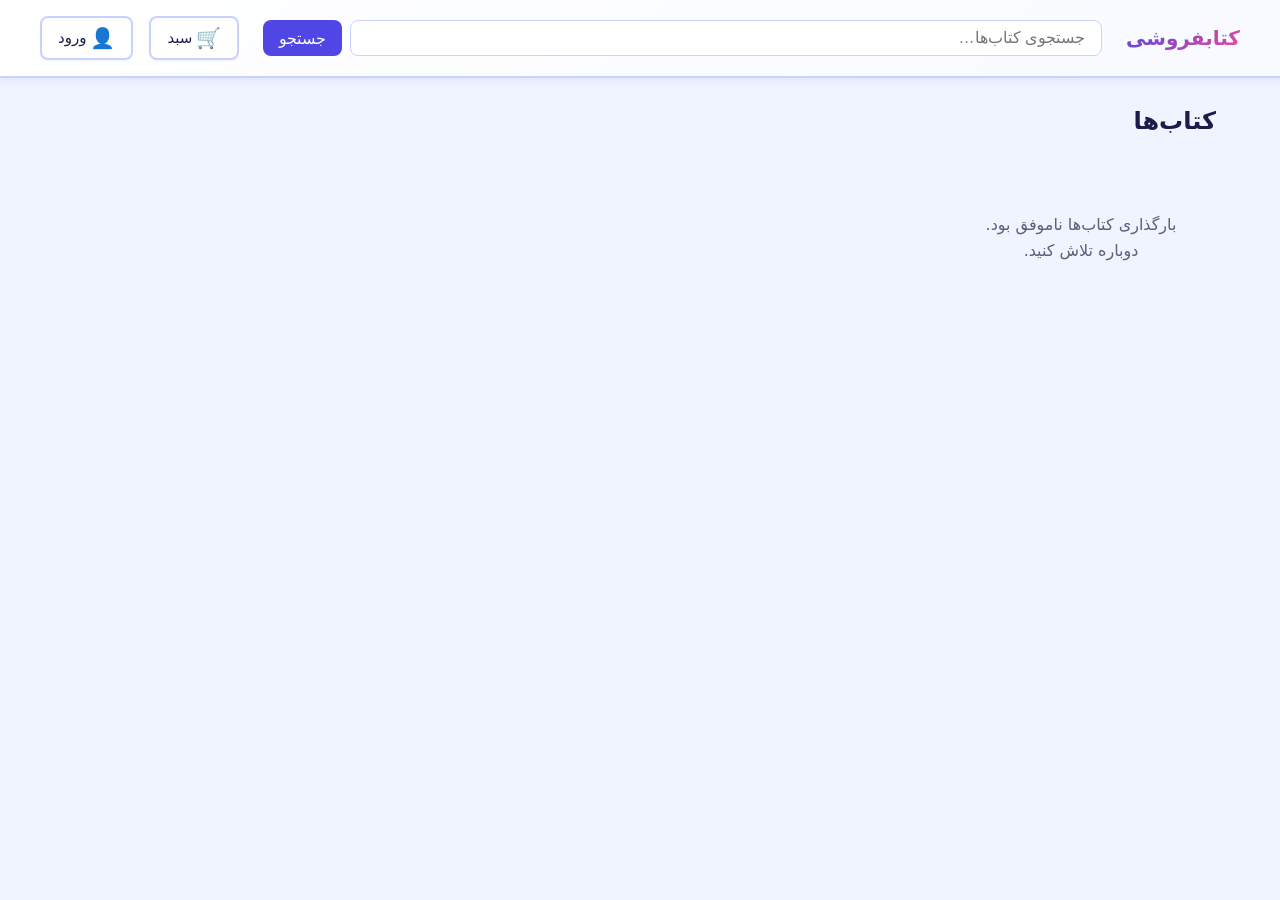
<file: index.html>
<!doctype html>
<html lang="fa" dir="rtl">
  <head>
    <meta charset="UTF-8" />
    <meta name="viewport" content="width=device-width, initial-scale=1.0" />
    <title>کتابفروشی — صفحهٔ اصلی</title>
    <link rel="stylesheet" href="css/variables.css" />
    <link rel="stylesheet" href="css/layout.css" />
    <link rel="stylesheet" href="css/components.css" />
  </head>
  <body>
    <div id="header-container"></div>
    <main class="main">
      <h1 id="page-title" class="page-title">کتاب‌ها</h1>
      <div
        id="product-grid"
        class="product-grid"
        aria-label="لیست کتاب‌ها"
      ></div>
    </main>
    <!-- Script order: config → state (cart/orders) → utils → api → components → page -->
    <script src="js/config.js"></script>
    <script src="js/api/bookStoreApi.js"></script>
    <script src="js/state/user.js"></script>
    <script src="js/state/cart.js"></script>
    <script src="js/state/orders.js"></script>
    <script src="js/utils.js"></script>
    <script src="js/api/mockApi.js"></script>
    <script src="js/components/header.js"></script>
    <script src="js/pages/home.js"></script>
  </body>
</html>
</file>
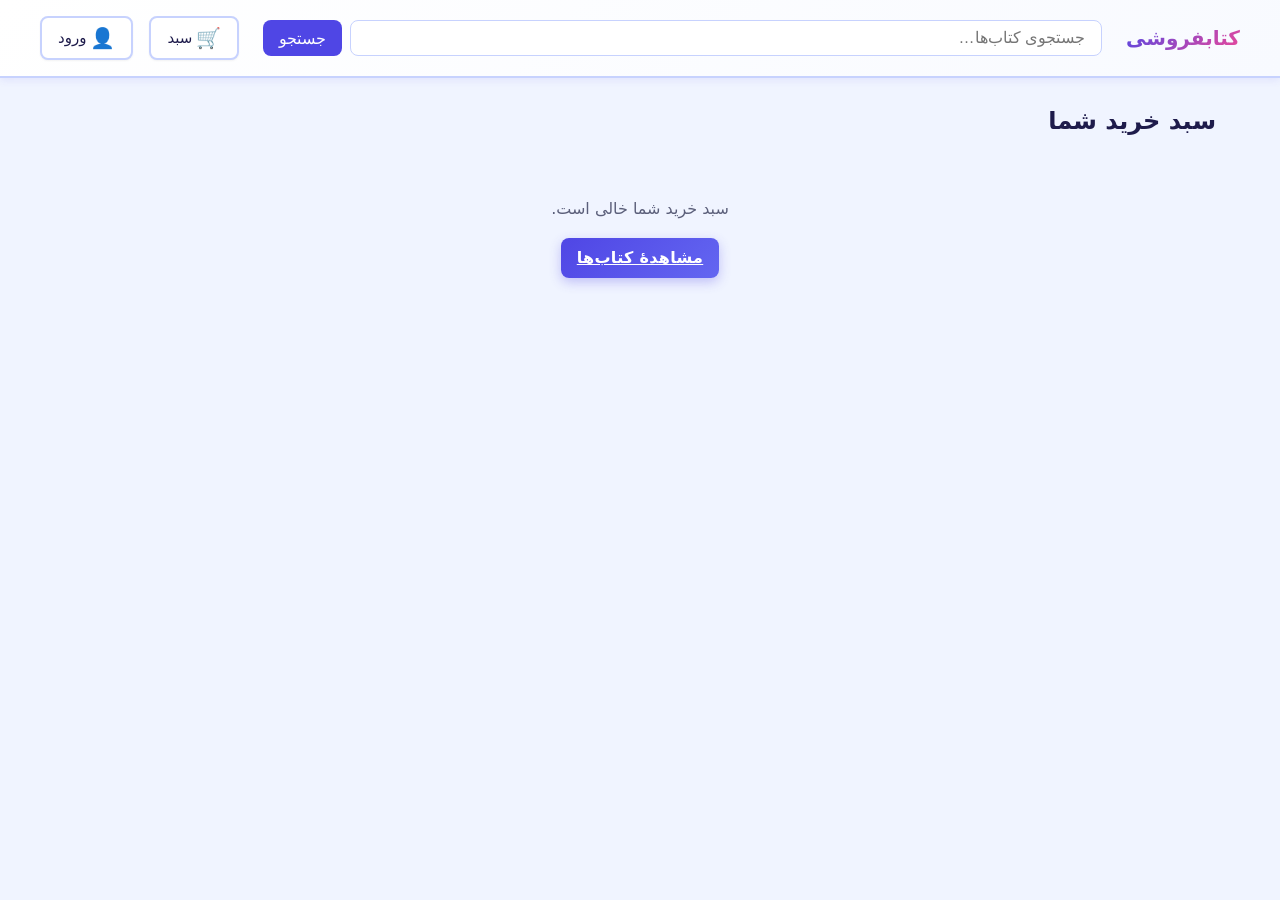
<file: cart.html>
<!DOCTYPE html>
<html lang="fa" dir="rtl">
<head>
  <meta charset="UTF-8" />
  <meta name="viewport" content="width=device-width, initial-scale=1.0" />
  <title>کتابفروشی — سبد خرید</title>
  <link rel="stylesheet" href="css/variables.css" />
  <link rel="stylesheet" href="css/layout.css" />
  <link rel="stylesheet" href="css/components.css" />
</head>
<body>
  <div id="header-container"></div>
  <main class="main">
    <h1 class="page-title">سبد خرید شما</h1>
    <div id="cart-root"></div>
  </main>
  <script src="js/config.js"></script>
  <script src="js/api/bookStoreApi.js"></script>
  <script src="js/state/user.js"></script>
  <script src="js/state/cart.js"></script>
  <script src="js/state/orders.js"></script>
  <script src="js/utils.js"></script>
  <script src="js/api/mockApi.js"></script>
  <script src="js/components/header.js"></script>
  <script src="js/pages/cart.js"></script>
</body>
</html>
</file>
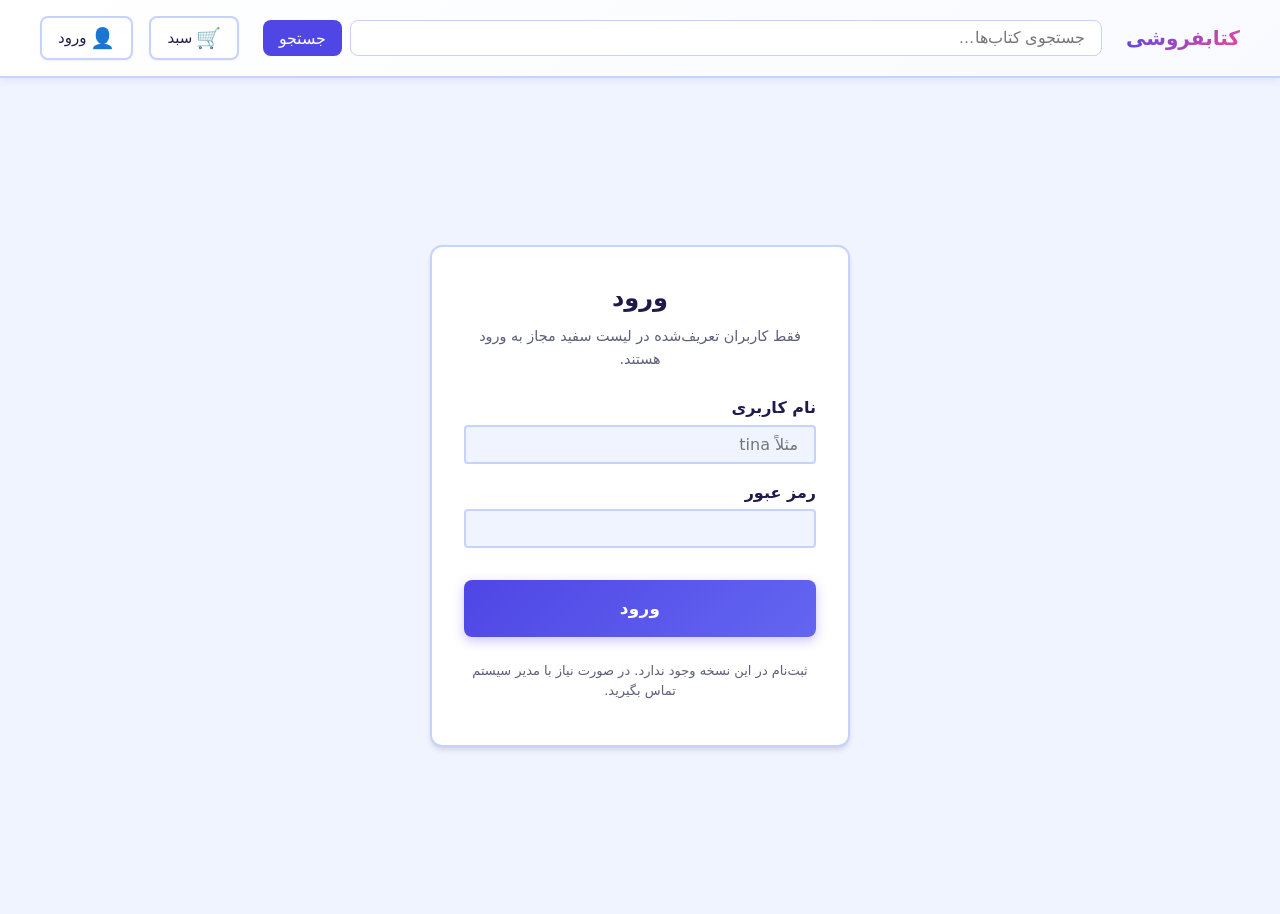
<file: login.html>
<!doctype html>
<html lang="fa" dir="rtl">
  <head>
    <meta charset="UTF-8" />
    <meta name="viewport" content="width=device-width, initial-scale=1.0" />
    <title>کتابفروشی — ورود</title>
    <link rel="stylesheet" href="css/variables.css" />
    <link rel="stylesheet" href="css/layout.css" />
    <link rel="stylesheet" href="css/components.css" />
    <link rel="stylesheet" href="css/login.css" />
  </head>
  <body>
    <div id="header-container"></div>
    <main class="main login-page">
      <div class="login-container">
        <h1 class="page-title">ورود</h1>
        <p class="login-lead">فقط کاربران تعریف‌شده در لیست سفید مجاز به ورود هستند.</p>
        <div id="login-error" class="login-error" role="alert" aria-live="polite"></div>
        <form id="login-form" class="login-form" novalidate>
          <div class="form-group">
            <label for="username">نام کاربری</label>
            <input
              type="text"
              id="username"
              name="username"
              required
              autocomplete="username"
              placeholder="مثلاً tina"
            />
          </div>
          <div class="form-group">
            <label for="password">رمز عبور</label>
            <input
              type="password"
              id="password"
              name="password"
              required
              autocomplete="current-password"
            />
          </div>
          <button type="submit" class="btn btn--primary btn-login">ورود</button>
          <p class="login-note">ثبت‌نام در این نسخه وجود ندارد. در صورت نیاز با مدیر سیستم تماس بگیرید.</p>
        </form>
      </div>
    </main>
    <script src="js/config.js"></script>
    <script src="src/data/users.data.js"></script>
    <script src="js/api/bookStoreApi.js"></script>
    <script src="js/state/user.js"></script>
    <script src="js/state/cart.js"></script>
    <script src="js/utils.js"></script>
    <script src="js/components/header.js"></script>
    <script src="js/pages/login.js"></script>
  </body>
</html>
</file>
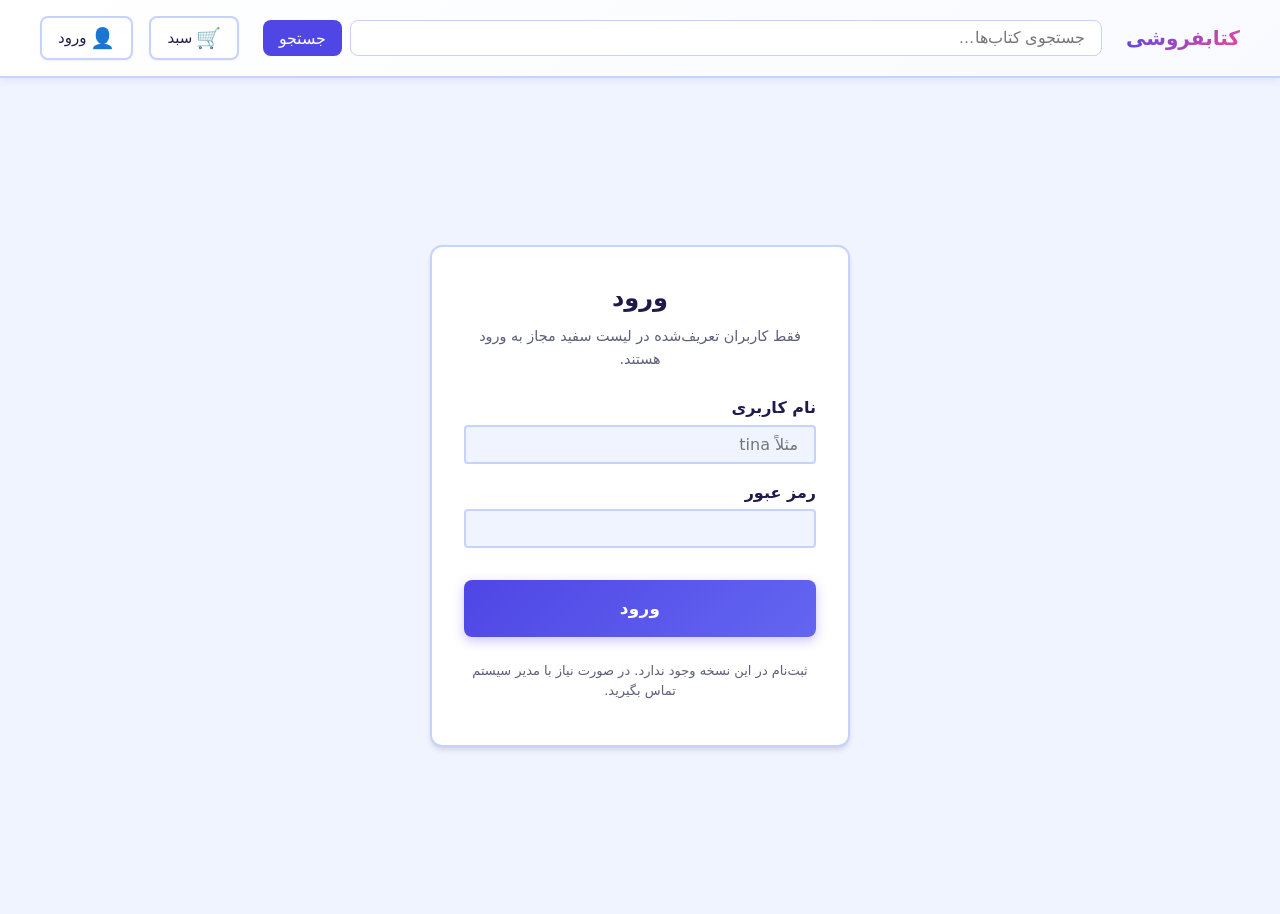
<file: orders.html>
<!DOCTYPE html>
<html lang="fa" dir="rtl">
  <head>
    <meta charset="UTF-8" />
    <meta name="viewport" content="width=device-width, initial-scale=1.0" />
    <title>کتابفروشی — انتقال…</title>
    <script>
      location.replace('profile.html#order-history');
    </script>
  </head>
  <body>
    <p>در حال انتقال به تاریخچهٔ سفارشات… اگر متوقف شد، <a href="profile.html#order-history">اینجا</a> را بزنید.</p>
  </body>
</html>
</file>
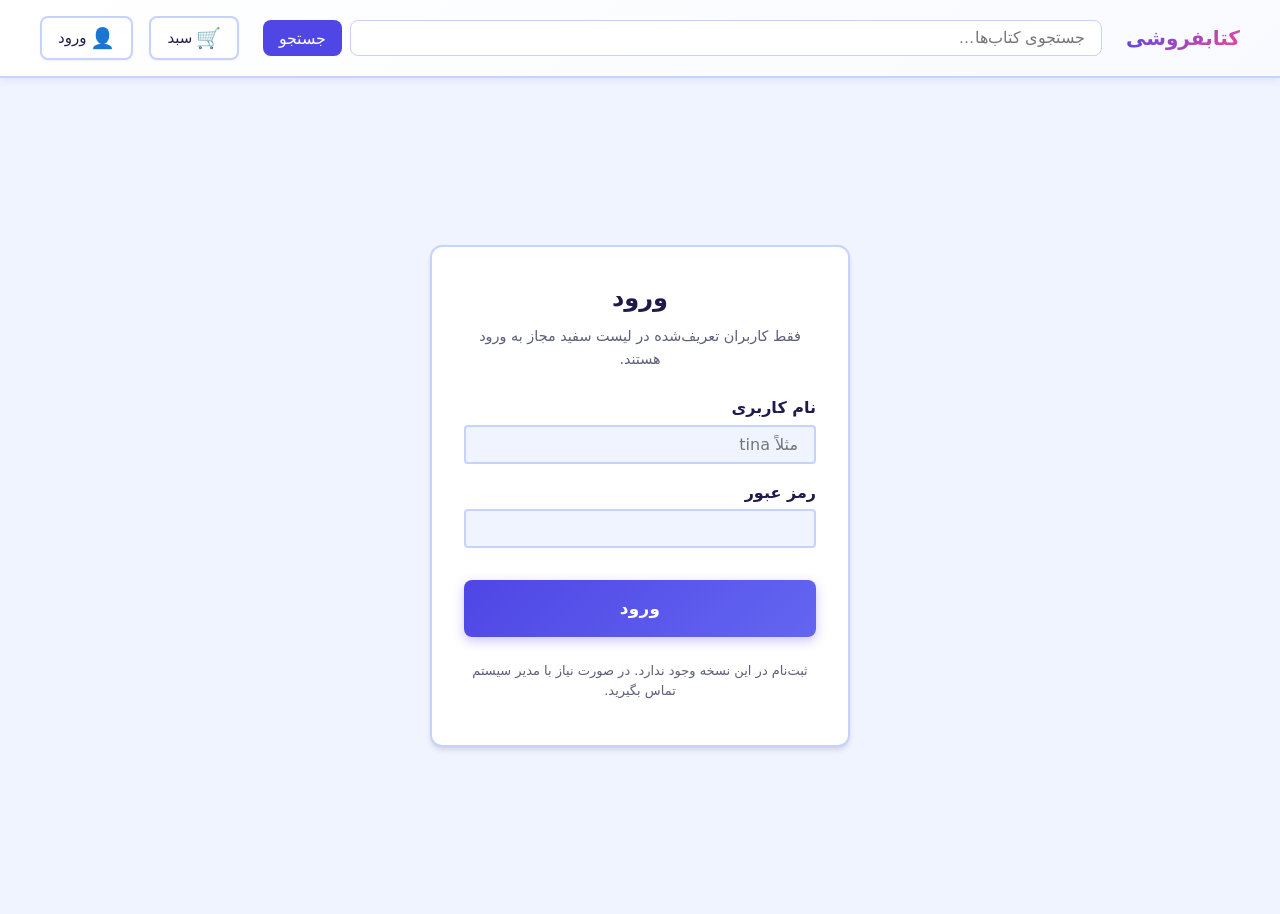
<file: payment.html>
<!DOCTYPE html>
<html lang="fa" dir="rtl">
<head>
  <meta charset="UTF-8" />
  <meta name="viewport" content="width=device-width, initial-scale=1.0" />
  <title>کتابفروشی — پرداخت</title>
  <link rel="stylesheet" href="css/variables.css" />
  <link rel="stylesheet" href="css/layout.css" />
  <link rel="stylesheet" href="css/components.css" />
</head>
<body>
  <div id="header-container"></div>
  <main class="main">
    <h1 class="page-title">پرداخت</h1>
    <div id="payment-root"></div>
  </main>
  <script src="js/config.js"></script>
  <script src="js/api/bookStoreApi.js"></script>
  <script src="js/state/user.js"></script>
  <script src="js/state/cart.js"></script>
  <script src="js/state/orders.js"></script>
  <script src="js/utils.js"></script>
  <script src="js/components/header.js"></script>
  <script src="js/pages/payment.js"></script>
</body>
</html>
</file>
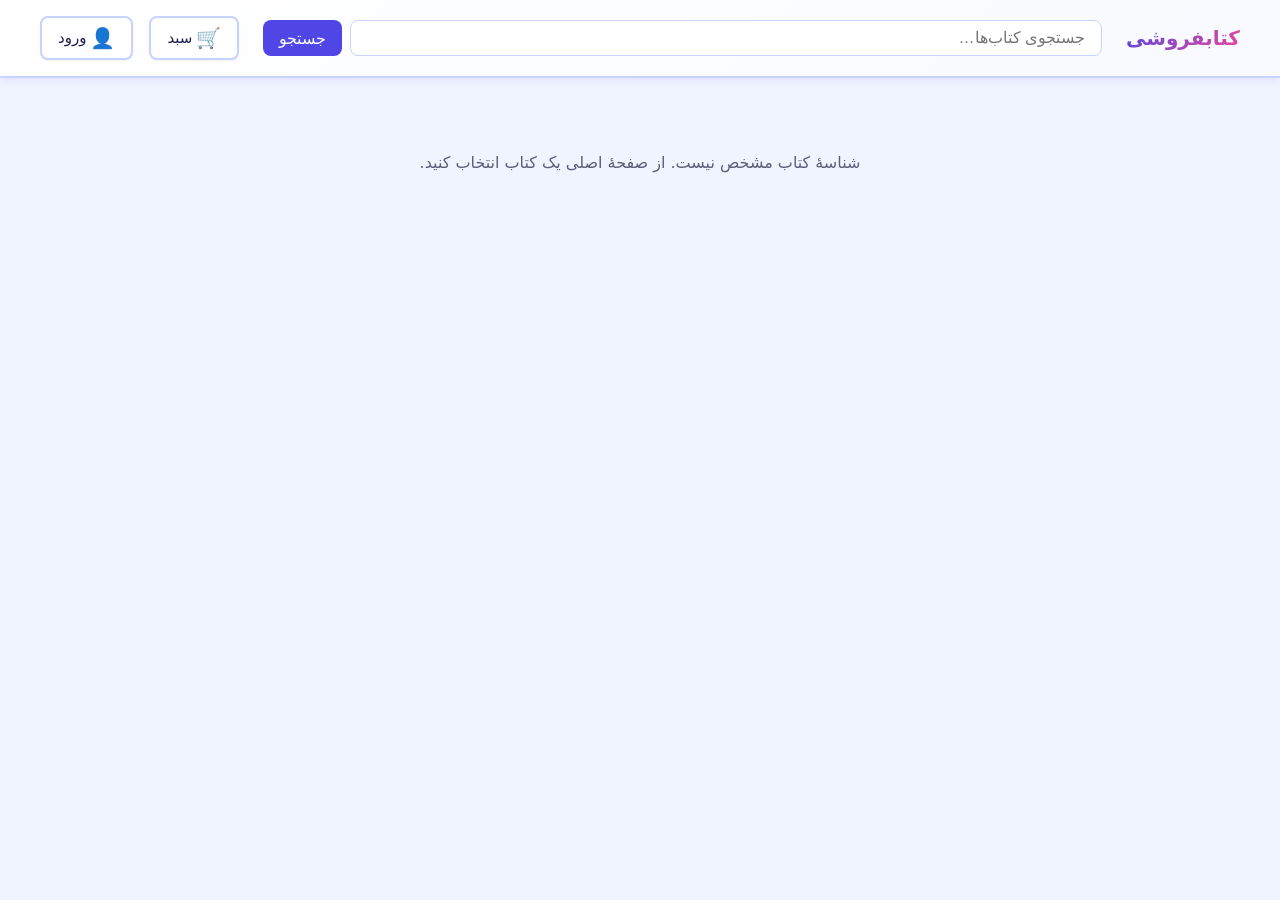
<file: pdp.html>
<!DOCTYPE html>
<html lang="fa" dir="rtl">
<head>
  <meta charset="UTF-8" />
  <meta name="viewport" content="width=device-width, initial-scale=1.0" />
  <title>کتابفروشی — کتاب</title>
  <link rel="stylesheet" href="css/variables.css" />
  <link rel="stylesheet" href="css/layout.css" />
  <link rel="stylesheet" href="css/components.css" />
</head>
<body>
  <div id="header-container"></div>
  <main class="main">
    <div id="pdp-root"></div>
  </main>
  <script src="js/config.js"></script>
  <script src="js/api/bookStoreApi.js"></script>
  <script src="js/state/user.js"></script>
  <script src="js/state/cart.js"></script>
  <script src="js/state/orders.js"></script>
  <script src="js/utils.js"></script>
  <script src="js/api/mockApi.js"></script>
  <script src="js/components/header.js"></script>
  <script src="js/pages/pdp.js"></script>
</body>
</html>
</file>
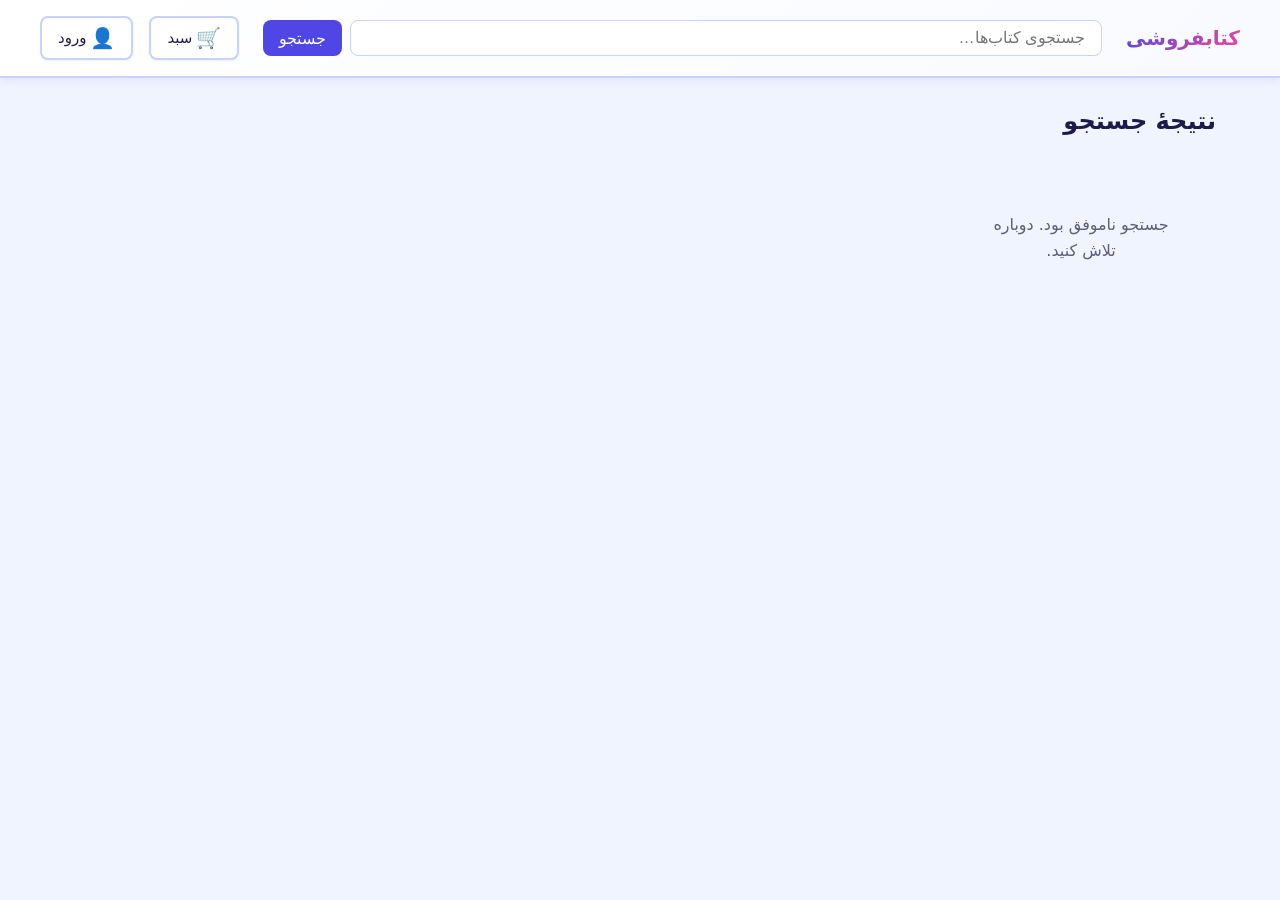
<file: plp.html>
<!DOCTYPE html>
<html lang="fa" dir="rtl">
<head>
  <meta charset="UTF-8" />
  <meta name="viewport" content="width=device-width, initial-scale=1.0" />
  <title>کتابفروشی — جستجو</title>
  <link rel="stylesheet" href="css/variables.css" />
  <link rel="stylesheet" href="css/layout.css" />
  <link rel="stylesheet" href="css/components.css" />
</head>
<body>
  <div id="header-container"></div>
  <main class="main">
    <h1 id="page-title" class="page-title">نتیجهٔ جستجو</h1>
    <div id="product-grid" class="product-grid"></div>
  </main>
  <script src="js/config.js"></script>
  <script src="js/api/bookStoreApi.js"></script>
  <script src="js/state/user.js"></script>
  <script src="js/state/cart.js"></script>
  <script src="js/state/orders.js"></script>
  <script src="js/utils.js"></script>
  <script src="js/api/mockApi.js"></script>
  <script src="js/components/header.js"></script>
  <script src="js/pages/plp.js"></script>
</body>
</html>
</file>
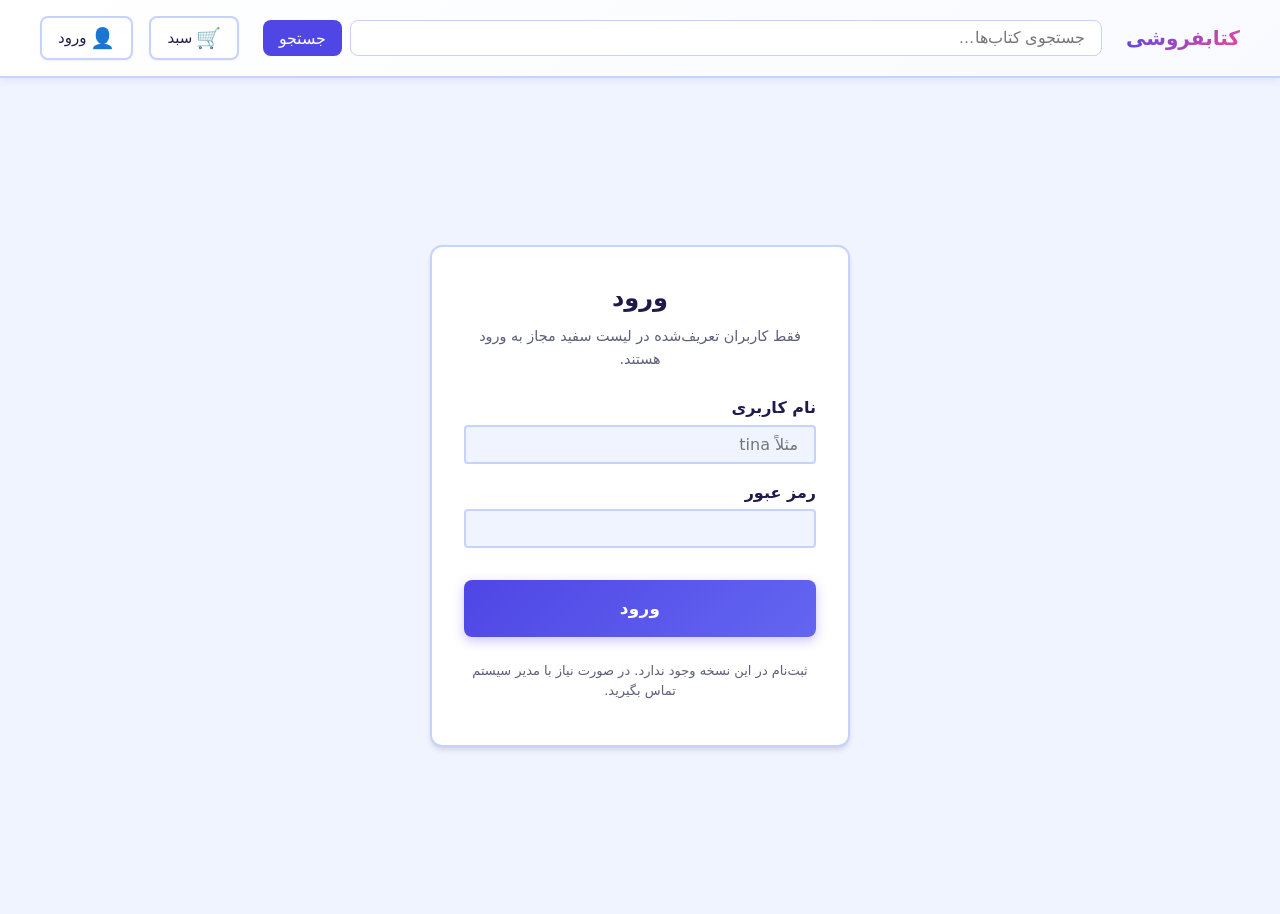
<file: profile.html>
<!doctype html>
<html lang="fa" dir="rtl">
  <head>
    <meta charset="UTF-8" />
    <meta name="viewport" content="width=device-width, initial-scale=1.0" />
    <title>کتابفروشی — پروفایل و سفارش‌ها</title>
    <link rel="stylesheet" href="css/variables.css" />
    <link rel="stylesheet" href="css/layout.css" />
    <link rel="stylesheet" href="css/components.css" />
    <link rel="stylesheet" href="css/profile.css" />
  </head>
  <body>
    <div id="header-container"></div>
    <main class="main profile-page">
      <h1 class="profile-page__title">پروفایل</h1>

      <section id="profile-view" class="profile-view" aria-labelledby="profile-heading">
        <h2 id="profile-heading" class="profile-view__heading">اطلاعات کاربری</h2>
        <div class="profile-fields">
          <div class="profile-field">
            <label>نام نمایشی</label>
            <div id="profile-name" class="profile-field__value">—</div>
          </div>
          <div class="profile-field">
            <label>نام کاربری</label>
            <div id="profile-username" class="profile-field__value">—</div>
          </div>
          <div class="profile-field">
            <label>رمز عبور</label>
            <div id="profile-password-mask" class="profile-field__value profile-field__value--masked" aria-hidden="true">
              ••••••••
            </div>
          </div>
        </div>
        <div class="profile-page__actions">
          <button type="button" class="btn btn--danger" id="btn-profile-logout">خروج از حساب</button>
        </div>
      </section>

      <section id="order-history" class="profile-order-history" aria-labelledby="orders-heading">
        <h2 id="orders-heading" class="profile-order-history__title">تاریخچهٔ سفارشات</h2>
        <div id="profile-orders-root"></div>
        <div id="order-detail-container"></div>
      </section>
    </main>
    <script src="js/config.js"></script>
    <script src="src/data/users.data.js"></script>
    <script src="js/api/bookStoreApi.js"></script>
    <script src="js/state/user.js"></script>
    <script src="js/state/cart.js"></script>
    <script src="js/state/orders.js"></script>
    <script src="js/utils.js"></script>
    <script src="js/api/mockApi.js"></script>
    <script src="js/components/header.js"></script>
    <script src="js/pages/profile.js"></script>
  </body>
</html>
</file>
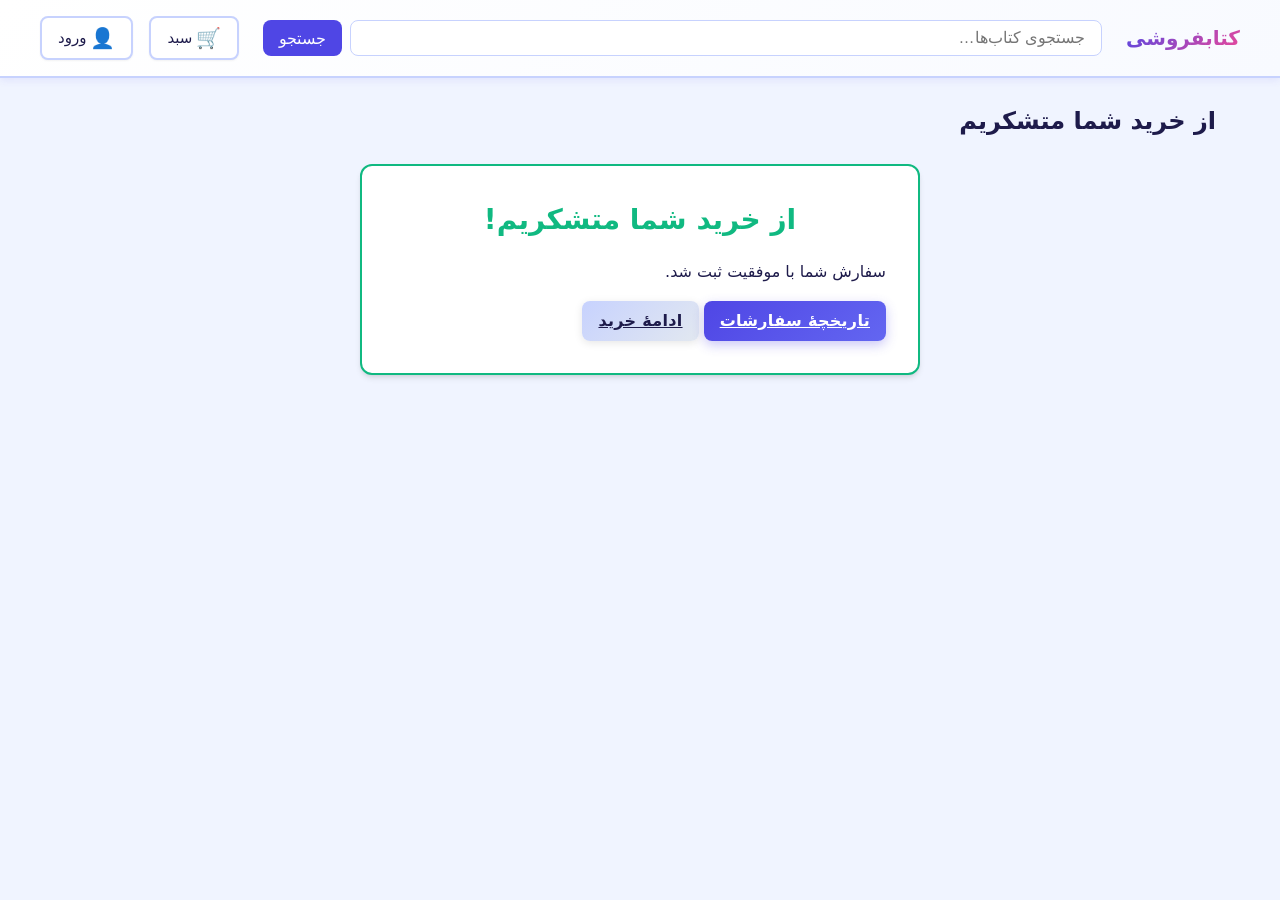
<file: thank-you.html>
<!DOCTYPE html>
<html lang="fa" dir="rtl">
<head>
  <meta charset="UTF-8" />
  <meta name="viewport" content="width=device-width, initial-scale=1.0" />
  <title>کتابفروشی — تشکر</title>
  <link rel="stylesheet" href="css/variables.css" />
  <link rel="stylesheet" href="css/layout.css" />
  <link rel="stylesheet" href="css/components.css" />
</head>
<body>
  <div id="header-container"></div>
  <main class="main">
    <h1 class="page-title">از خرید شما متشکریم</h1>
    <div id="thank-you-root"></div>
  </main>
  <script src="js/config.js"></script>
  <script src="js/api/bookStoreApi.js"></script>
  <script src="js/state/user.js"></script>
  <script src="js/state/cart.js"></script>
  <script src="js/state/orders.js"></script>
  <script src="js/utils.js"></script>
  <script src="js/components/header.js"></script>
  <script src="js/pages/thankYou.js"></script>
</body>
</html>
</file>
<file: css/variables.css>
/**
 * Design tokens: single source of truth for colors, spacing, typography.
 * Change here to theme the whole app.
 */
:root {
  --color-primary: #4F46E5;
  --color-primary-hover: #4338CA;
  --color-secondary: #6366F1;
  --color-background: #F0F4FF;
  --color-surface: #FFFFFF;
  --color-border: #C7D2FE;
  --color-text: #1E1B4B;
  --color-text-muted: #5B5F7A;
  --color-success: #10B981;
  --color-danger: #EF4444;
  --color-accent: #EC4899;
  --color-warning: #F59E0B;

  --font-sans: Tahoma, Vazir, system-ui, -apple-system, sans-serif;
  --font-mono: ui-monospace, monospace;

  --space-xs: 0.25rem;
  --space-sm: 0.5rem;
  --space-md: 1rem;
  --space-lg: 1.5rem;
  --space-xl: 2rem;

  --radius-sm: 4px;
  --radius-md: 8px;
  --radius-lg: 12px;

  --shadow-sm: 0 1px 2px rgba(0, 0, 0, 0.05);
  --shadow-md: 0 4px 6px -1px rgba(0, 0, 0, 0.1), 0 2px 4px -2px rgba(0, 0, 0, 0.1);
}
</file>
<file: css/layout.css>
/**
 * Layout: header, footer, main content, grid.
 */
*,
*::before,
*::after {
  box-sizing: border-box;
}

body {
  margin: 0;
  font-family: var(--font-sans);
  font-size: 16px;
  line-height: 1.6;
  color: var(--color-text);
  background: var(--color-background);
  min-height: 100vh;
  display: flex;
  flex-direction: column;
  direction: rtl;
  text-align: right;
}

.main {
  flex: 1;
  width: 100%;
  max-width: 1200px;
  margin: 0 auto;
  padding: var(--space-lg);
}

/* Header */
.app-header {
  background: linear-gradient(135deg, var(--color-surface), #F8FAFF);
  border-bottom: 2px solid var(--color-border);
  padding: var(--space-md) var(--space-lg);
  position: sticky;
  top: 0;
  z-index: 10;
  box-shadow: 0 2px 8px rgba(79, 70, 229, 0.1);
}

.app-header__inner {
  max-width: 1200px;
  margin: 0 auto;
  display: flex;
  align-items: center;
  gap: var(--space-lg);
  flex-wrap: wrap;
}

.app-header__logo {
  font-weight: 700;
  font-size: 1.25rem;
  background: linear-gradient(135deg, var(--color-primary), var(--color-accent));
  -webkit-background-clip: text;
  -webkit-text-fill-color: transparent;
  background-clip: text;
  text-decoration: none;
}

.app-header__logo:hover {
  text-decoration: underline;
}

.app-header__search {
  flex: 1;
  min-width: 200px;
  display: flex;
  gap: var(--space-sm);
}

.app-header__search input {
  flex: 1;
  padding: var(--space-sm) var(--space-md);
  border: 1px solid var(--color-border);
  border-radius: var(--radius-md);
  font-size: 1rem;
}

.app-header__search button {
  padding: var(--space-sm) var(--space-md);
  background: var(--color-primary);
  color: white;
  border: none;
  border-radius: var(--radius-md);
  cursor: pointer;
  font-size: 1rem;
}

.app-header__search button:hover {
  background: var(--color-primary-hover);
}

.app-header__nav {
  display: flex;
  align-items: center;
  gap: var(--space-md);
}

.app-header__nav a {
  color: var(--color-text);
  text-decoration: none;
  display: inline-flex;
  align-items: center;
  gap: var(--space-xs);
  padding: var(--space-sm) var(--space-md);
  border-radius: var(--radius-md);
}

.app-header__nav a:hover {
  background: var(--color-background);
}

/* Nav badges (cart & profile) */
.nav-badge {
  display: inline-flex;
  align-items: center;
  gap: var(--space-sm);
  padding: var(--space-sm) var(--space-md);
  border-radius: var(--radius-lg);
  background: var(--color-surface);
  border: 2px solid var(--color-border);
  color: var(--color-text);
  text-decoration: none;
  font-weight: 500;
  transition: all 0.2s;
  box-shadow: var(--shadow-sm);
}

.nav-badge:hover {
  background: var(--color-background);
  border-color: var(--color-primary);
  box-shadow: var(--shadow-md);
}

.nav-badge__icon {
  font-size: 1.25rem;
  line-height: 1;
}

.nav-badge__label {
  font-size: 0.9375rem;
}

.nav-badge--profile-avatar {
  gap: var(--space-sm);
}

.nav-badge__avatar {
  display: inline-flex;
  align-items: center;
  justify-content: center;
  width: 2rem;
  height: 2rem;
  border-radius: 999px;
  background: linear-gradient(135deg, var(--color-primary), #6366f1);
  color: #fff;
  font-size: 0.95rem;
  font-weight: 700;
  line-height: 1;
}

.nav-badge__count {
  display: inline-flex;
  align-items: center;
  justify-content: center;
  min-width: 1.25rem;
  height: 1.25rem;
  padding: 0 var(--space-xs);
  font-size: 0.75rem;
  font-weight: 600;
  color: white;
  background: var(--color-danger);
  border-radius: 999px;
  margin-right: 2px;
}

/* Badge (cart count, etc.) - legacy */
.badge {
  display: inline-flex;
  align-items: center;
  justify-content: center;
  min-width: 1.25rem;
  height: 1.25rem;
  padding: 0 var(--space-xs);
  font-size: 0.75rem;
  font-weight: 600;
  color: white;
  background: var(--color-danger);
  border-radius: 999px;
}

.badge[data-count="0"],
.badge:empty {
  display: none;
}

/* Product grid (home, PLP) */
.product-grid {
  display: grid;
  grid-template-columns: repeat(auto-fill, minmax(240px, 1fr));
  gap: var(--space-lg);
}

.product-card {
  background: var(--color-surface);
  border-radius: var(--radius-lg);
  overflow: hidden;
  box-shadow: var(--shadow-sm);
  border: 2px solid var(--color-border);
  transition: all 0.3s ease;
}

.product-card:hover {
  box-shadow: var(--shadow-md);
  transform: translateY(-4px);
  border-color: var(--color-primary);
}

.product-card__link {
  text-decoration: none;
  color: inherit;
  display: block;
}

.product-card__image {
  width: 100%;
  aspect-ratio: 1;
  object-fit: cover;
  background: var(--color-background);
}

.product-card__body {
  padding: var(--space-md);
}

.product-card__name {
  margin: 0 0 var(--space-xs);
  font-size: 1rem;
  font-weight: 600;
}

.product-card__body-meta {
  margin: 0 0 var(--space-xs);
  font-size: 0.875rem;
  color: var(--color-text-muted);
}

.product-card__price {
  margin: 0;
  font-size: 1.125rem;
  color: var(--color-primary);
  font-weight: 600;
}

/* PDP (Product Detail Page) */
.pdp-container {
  display: grid;
  grid-template-columns: 1fr 2fr;
  gap: var(--space-xl);
  background: var(--color-surface);
  padding: var(--space-xl);
  border-radius: var(--radius-lg);
  box-shadow: var(--shadow-md);
  border: 2px solid var(--color-border);
}

@media (max-width: 768px) {
  .pdp-container {
    grid-template-columns: 1fr;
  }
}

.pdp-image-section {
  display: flex;
  justify-content: center;
  align-items: flex-start;
}

.pdp-image {
  width: 100%;
  max-width: 400px;
  height: auto;
  border-radius: var(--radius-md);
  box-shadow: var(--shadow-md);
  border: 3px solid var(--color-primary);
}

.pdp-info-section {
  display: flex;
  flex-direction: column;
  gap: var(--space-md);
}

.pdp-title {
  margin: 0;
  font-size: 2rem;
  font-weight: 700;
  color: var(--color-primary);
  line-height: 1.2;
}

.pdp-author {
  margin: 0;
  font-size: 1.25rem;
  color: var(--color-text-muted);
  font-style: italic;
}

.pdp-genre {
  display: inline-block;
  padding: var(--space-xs) var(--space-md);
  background: linear-gradient(135deg, var(--color-primary), var(--color-accent));
  color: white;
  border-radius: var(--radius-md);
  font-size: 0.875rem;
  font-weight: 600;
  text-transform: uppercase;
  letter-spacing: 0.5px;
}

.pdp-price {
  font-size: 2rem;
  font-weight: 700;
  color: var(--color-success);
  margin: var(--space-sm) 0;
}

.book-price-free {
  color: var(--color-success);
  font-size: 1.5rem;
}

.pdp-description {
  margin-top: var(--space-lg);
  padding: var(--space-lg);
  background: linear-gradient(135deg, #F0F4FF, #E0E7FF);
  border-radius: var(--radius-md);
  border-left: 4px solid var(--color-primary);
}

.pdp-description h2 {
  margin: 0 0 var(--space-md);
  font-size: 1.25rem;
  color: var(--color-primary);
}

.pdp-description p {
  margin: 0;
  line-height: 1.7;
  color: var(--color-text);
}

.pdp-actions {
  margin-top: var(--space-lg);
  padding-top: var(--space-lg);
  border-top: 2px solid var(--color-border);
}

.pdp-actions .btn {
  min-width: 200px;
  padding: var(--space-md) var(--space-xl);
  font-size: 1.125rem;
  font-weight: 600;
}

.pdp-note {
  margin: var(--space-md) 0 0;
  font-size: 0.875rem;
  color: var(--color-text-muted);
  font-style: italic;
}
</file>
<file: css/components.css>
/**
 * Reusable components: buttons, forms, cards, etc.
 */
.btn {
  display: inline-flex;
  align-items: center;
  justify-content: center;
  gap: var(--space-sm);
  padding: var(--space-sm) var(--space-md);
  font-size: 1rem;
  font-family: inherit;
  font-weight: 500;
  line-height: 1.5;
  border: none;
  border-radius: var(--radius-md);
  cursor: pointer;
  transition: all 0.2s ease;
}

.btn--primary {
  background: linear-gradient(135deg, var(--color-primary), var(--color-secondary));
  color: white;
  box-shadow: 0 4px 12px rgba(79, 70, 229, 0.3);
  font-weight: 600;
  letter-spacing: 0.3px;
}

.btn--primary:hover {
  background: linear-gradient(135deg, var(--color-primary-hover), var(--color-primary));
  transform: translateY(-2px);
  box-shadow: 0 6px 20px rgba(79, 70, 229, 0.5);
}

.btn--primary:active {
  transform: translateY(0);
}

.btn--secondary {
  background: linear-gradient(135deg, var(--color-border), #E2E8F0);
  color: var(--color-text);
  font-weight: 600;
  letter-spacing: 0.3px;
  box-shadow: 0 2px 8px rgba(0, 0, 0, 0.1);
}

.btn--secondary:hover {
  background: linear-gradient(135deg, #CBD5E1, var(--color-border));
  transform: translateY(-2px);
  box-shadow: 0 4px 12px rgba(0, 0, 0, 0.15);
}

.btn--secondary:active {
  transform: translateY(0);
}

.btn--danger {
  background: linear-gradient(135deg, var(--color-danger), #F87171);
  color: white;
  font-weight: 600;
  letter-spacing: 0.3px;
  box-shadow: 0 4px 12px rgba(239, 68, 68, 0.3);
}

.btn--danger:hover {
  background: linear-gradient(135deg, #DC2626, var(--color-danger));
  transform: translateY(-2px);
  box-shadow: 0 6px 20px rgba(239, 68, 68, 0.5);
}

.btn--danger:active {
  transform: translateY(0);
}

.btn--sm {
  padding: var(--space-xs) var(--space-sm);
  font-size: 0.875rem;
}

.page-title {
  margin: 0 0 var(--space-lg);
  font-size: 1.5rem;
  font-weight: 700;
}

.empty-state {
  text-align: center;
  padding: var(--space-xl);
  color: var(--color-text-muted);
}

.empty-state p {
  margin: 0 0 var(--space-md);
}

/* Form styles */
.form-group {
  margin-bottom: var(--space-lg);
}

.form-group label {
  display: block;
  margin-bottom: var(--space-sm);
  font-weight: 500;
  color: var(--color-text);
}

.form-group input {
  width: 100%;
  padding: var(--space-md);
  font-size: 1rem;
  font-family: inherit;
  border: 2px solid var(--color-border);
  border-radius: var(--radius-md);
  background: var(--color-surface);
  color: var(--color-text);
  transition: border-color 0.2s;
}

.form-group input:focus {
  outline: none;
  border-color: var(--color-primary);
  box-shadow: 0 0 0 3px rgba(79, 70, 229, 0.1);
}

/* Login: see css/login.css */

/* Cart styles */
.cart-items {
  display: flex;
  flex-direction: column;
  gap: var(--space-md);
  margin-bottom: var(--space-xl);
}

.cart-item {
  display: flex;
  flex-wrap: wrap;
  gap: var(--space-lg);
  padding: var(--space-lg);
  background: var(--color-surface);
  border-radius: var(--radius-md);
  border: 2px solid var(--color-border);
  align-items: center;
}

.cart-item__image {
  flex-shrink: 0;
  width: 100px;
  height: 120px;
  display: flex;
  align-items: center;
  justify-content: center;
  background: var(--color-background);
  border-radius: var(--radius-sm);
  overflow: hidden;
}

.cart-item__image img {
  width: 100%;
  height: 100%;
  object-fit: cover;
}

.cart-item__placeholder {
  font-size: 2rem;
}

.cart-item__info {
  flex: 1;
}

.cart-item__name {
  margin: 0 0 var(--space-xs);
  font-size: 1.125rem;
  font-weight: 600;
  color: var(--color-text);
}

.cart-item__price {
  margin: 0;
  color: var(--color-text-muted);
}

.cart-item__actions {
  flex-shrink: 0;
}

.cart-item__stock {
  margin: var(--space-xs) 0 0;
  font-size: 0.8125rem;
  color: var(--color-text-muted);
}

.cart-item__qty {
  display: inline-flex;
  align-items: center;
  gap: var(--space-sm);
  flex-shrink: 0;
}

.cart-qty__value {
  min-width: 2rem;
  text-align: center;
  font-weight: 600;
}

.cart-qty__btn:disabled {
  opacity: 0.45;
  cursor: not-allowed;
}

.pdp-stock {
  margin: var(--space-sm) 0;
  font-size: 0.9375rem;
  color: var(--color-text-muted);
}

.pdp-actions {
  display: flex;
  flex-wrap: wrap;
  align-items: center;
  gap: var(--space-md);
  margin-top: var(--space-md);
}

.pdp-qty-control {
  display: inline-flex;
  align-items: center;
  gap: var(--space-sm);
  background: var(--color-background);
  border: 2px solid var(--color-border);
  border-radius: var(--radius-md);
  padding: var(--space-xs) var(--space-sm);
}

.pdp-qty__value {
  min-width: 2.5rem;
  text-align: center;
  font-weight: 700;
  font-size: 1.125rem;
}

.pdp-qty__btn {
  min-width: 2.25rem;
  min-height: 2.25rem;
  font-size: 1.125rem;
}

.pdp-qty__btn:disabled {
  opacity: 0.4;
  cursor: not-allowed;
}

.cart-summary {
  background: linear-gradient(135deg, #F0F4FF, #E0E7FF);
  padding: var(--space-xl);
  border-radius: var(--radius-lg);
  border: 2px solid var(--color-primary);
}

.cart-summary__row {
  display: flex;
  justify-content: space-between;
  margin-bottom: var(--space-md);
  font-size: 1.125rem;
}

.cart-summary__total {
  margin-top: var(--space-lg);
  padding-top: var(--space-lg);
  border-top: 2px solid var(--color-border);
  font-size: 1.5rem;
  font-weight: 700;
}

.cart-total {
  color: var(--color-success);
  font-size: 1.75rem;
}

.btn-continue {
  width: 100%;
  margin-top: var(--space-lg);
  padding: var(--space-md) var(--space-xl);
  font-size: 1.125rem;
}

/* Profile section */
.profile-section {
  margin-top: var(--space-xl);
  padding-top: var(--space-xl);
  border-top: 2px solid var(--color-border);
}

.profile-section__title {
  margin: 0 0 var(--space-lg);
  font-size: 1.5rem;
  color: var(--color-primary);
}

/* User info card (name + phone + edit) */
.profile-user-info {
  display: flex;
  align-items: center;
  justify-content: space-between;
  gap: var(--space-lg);
  background: var(--color-surface);
  padding: var(--space-lg) var(--space-xl);
  border-radius: var(--radius-lg);
  border: 2px solid var(--color-border);
  box-shadow: var(--shadow-sm);
  margin-bottom: var(--space-md);
}

.profile-user-info__content {
  flex: 1;
}

.profile-user-info__name {
  margin: 0 0 var(--space-xs);
  font-size: 1.25rem;
  font-weight: 600;
  color: var(--color-text);
}

.profile-user-info__phone {
  margin: 0;
  font-size: 1rem;
  color: var(--color-text-muted);
}

.profile-user-info__edit {
  flex-shrink: 0;
  width: 2.5rem;
  height: 2.5rem;
  display: inline-flex;
  align-items: center;
  justify-content: center;
  padding: 0;
  border: none;
  border-radius: var(--radius-md);
  background: #E0E7FF;
  color: var(--color-primary);
  font-size: 1.25rem;
  cursor: pointer;
  transition: background 0.2s;
}

.profile-user-info__edit:hover {
  background: #C7D2FE;
}

/* Orders badge (icon + سفارش‌ها) */
.profile-orders-badge {
  margin-bottom: var(--space-md);
}

.profile-orders-badge__link {
  display: inline-flex;
  align-items: center;
  gap: var(--space-md);
  padding: var(--space-md) var(--space-xl);
  background: var(--color-surface);
  border: 2px solid var(--color-border);
  border-radius: var(--radius-lg);
  color: var(--color-text);
  text-decoration: none;
  font-weight: 500;
  transition: all 0.2s;
  box-shadow: var(--shadow-sm);
}

.profile-orders-badge__link:hover {
  border-color: var(--color-primary);
  background: var(--color-background);
}

.profile-orders-badge__icon {
  font-size: 1.5rem;
}

.profile-orders-badge__label {
  font-size: 1.125rem;
}

.profile-card__actions {
  display: flex;
  gap: var(--space-md);
  flex-wrap: wrap;
}

.orders-intro {
  margin: 0 0 var(--space-lg);
  padding: var(--space-md);
  background: var(--color-background);
  border-radius: var(--radius-md);
  border-left: 4px solid var(--color-primary);
  color: var(--color-text);
}

/* Orders table */
.orders-table {
  width: 100%;
  border-collapse: collapse;
  background: var(--color-surface);
  border-radius: var(--radius-lg);
  overflow: hidden;
  box-shadow: var(--shadow-md);
  margin-bottom: var(--space-xl);
}

.orders-table thead {
  background: linear-gradient(135deg, var(--color-primary), var(--color-secondary));
  color: white;
}

.orders-table th {
  padding: var(--space-md);
  text-align: right;
  font-weight: 600;
  font-size: 0.875rem;
  letter-spacing: 0.5px;
}

.orders-table tbody tr {
  border-bottom: 1px solid var(--color-border);
  transition: background 0.2s;
}

.orders-table tbody tr:hover {
  background: var(--color-background);
}

.orders-table tbody tr:last-child {
  border-bottom: none;
}

.orders-table td {
  padding: var(--space-md);
  vertical-align: middle;
  text-align: right;
}

.order-row {
  cursor: pointer;
}

.order-detail {
  margin-top: var(--space-xl);
  background: var(--color-surface);
  padding: var(--space-xl);
  border-radius: var(--radius-lg);
  border: 2px solid var(--color-primary);
  box-shadow: var(--shadow-md);
}

.order-detail__header {
  display: flex;
  justify-content: space-between;
  align-items: center;
  margin-bottom: var(--space-lg);
  padding-bottom: var(--space-md);
  border-bottom: 2px solid var(--color-border);
}

.order-detail__header h3 {
  margin: 0;
  color: var(--color-primary);
}

.order-detail__info {
  margin-bottom: var(--space-lg);
}

.order-detail__info p {
  margin: 0 0 var(--space-sm);
  font-size: 1rem;
}

.order-total {
  color: var(--color-success);
  font-size: 1.5rem;
  font-weight: 700;
}

.order-detail__items {
  margin-top: var(--space-lg);
}

.order-detail__items h4 {
  margin: 0 0 var(--space-md);
  color: var(--color-primary);
}

.order-detail-item {
  display: flex;
  justify-content: space-between;
  align-items: center;
  padding: var(--space-md);
  margin-bottom: var(--space-md);
  background: var(--color-background);
  border-radius: var(--radius-md);
  border: 1px solid var(--color-border);
}

.order-detail-item__info h4 {
  margin: 0 0 var(--space-xs);
  font-size: 1rem;
}

.order-detail-item__info p {
  margin: 0;
  font-size: 0.875rem;
  color: var(--color-text-muted);
}

.text-muted {
  color: var(--color-text-muted);
  font-style: italic;
}

/* Thank you page */
.thank-you-card {
  max-width: 560px;
  margin: 0 auto;
  background: var(--color-surface);
  padding: var(--space-xl);
  border-radius: var(--radius-lg);
  border: 2px solid var(--color-success);
  box-shadow: var(--shadow-md);
}

.thank-you-title {
  margin: 0 0 var(--space-md);
  font-size: 1.75rem;
  color: var(--color-success);
  text-align: center;
}

.thank-you-message {
  margin: 0 0 var(--space-lg);
  text-align: center;
  color: var(--color-text);
}

.thank-you-order {
  margin-bottom: var(--space-xl);
  padding: var(--space-lg);
  background: var(--color-background);
  border-radius: var(--radius-md);
  border-left: 4px solid var(--color-primary);
}

.thank-you-order h3 {
  margin: 0 0 var(--space-md);
  font-size: 1.125rem;
  color: var(--color-primary);
}

.thank-you-order p {
  margin: 0 0 var(--space-sm);
}

.thank-you-total {
  color: var(--color-success);
  font-size: 1.25rem;
  font-weight: 700;
}

.thank-you-items {
  margin: var(--space-md) 0 0;
  padding-left: var(--space-xl);
}

.thank-you-item {
  margin-bottom: var(--space-xs);
}

.thank-you-actions {
  display: flex;
  flex-wrap: wrap;
  gap: var(--space-md);
  justify-content: center;
}

/* Payment page summary */
.payment-summary {
  max-width: 560px;
}

.payment-summary h2 {
  margin: 0 0 var(--space-lg);
  color: var(--color-primary);
}

.payment-items {
  margin-bottom: var(--space-lg);
}

.payment-item .cart-item__info {
  flex: 1;
}
</file>
<file: css/login.css>
/**
 * Login page only — ورود با لیست سفید
 */

.login-page {
  min-height: calc(100vh - 4rem);
  display: flex;
  align-items: center;
  justify-content: center;
  padding: var(--space-lg);
}

.login-container {
  width: 100%;
  max-width: 420px;
  margin: 0 auto;
  background: var(--color-surface);
  padding: var(--space-xl);
  border-radius: var(--radius-lg);
  box-shadow: var(--shadow-md);
  border: 2px solid var(--color-border);
}

.login-container .page-title {
  margin: 0 0 var(--space-sm);
  text-align: center;
}

.login-lead {
  margin: 0 0 var(--space-lg);
  font-size: 0.9rem;
  color: var(--color-text-muted);
  text-align: center;
  line-height: 1.6;
}

.login-form {
  margin-top: var(--space-md);
}

.login-form .form-group {
  margin-bottom: var(--space-md);
}

.login-form label {
  display: block;
  margin-bottom: var(--space-xs);
  font-weight: 600;
  color: var(--color-text);
}

.login-form input[type='text'],
.login-form input[type='password'] {
  width: 100%;
  padding: var(--space-sm) var(--space-md);
  border: 2px solid var(--color-border);
  border-radius: var(--radius-sm);
  font-size: 1rem;
  background: var(--color-background);
  color: var(--color-text);
  transition: border-color 0.2s;
}

.login-form input:focus {
  outline: none;
  border-color: var(--color-primary);
  box-shadow: 0 0 0 3px rgba(79, 70, 229, 0.1);
}

.login-form .btn-login {
  width: 100%;
  margin-top: var(--space-md);
  padding: var(--space-md);
  font-size: 1.05rem;
}

.login-error {
  display: none;
  margin-bottom: var(--space-md);
  padding: var(--space-sm) var(--space-md);
  border-radius: var(--radius-sm);
  background: #fef2f2;
  border: 1px solid #fecaca;
  color: #b91c1c;
  font-size: 0.9rem;
  text-align: center;
}

.login-error.is-visible {
  display: block;
}

.login-note {
  margin-top: var(--space-lg);
  font-size: 0.8125rem;
  color: var(--color-text-muted);
  text-align: center;
  line-height: 1.5;
}
</file>
<file: css/profile.css>
/**
 * Profile + order history (profile.html)
 */

.profile-page {
  max-width: 900px;
  margin: 0 auto;
}

.profile-page__title {
  margin: 0 0 var(--space-xl);
  font-size: 1.75rem;
  color: var(--color-primary);
}

.profile-view {
  background: var(--color-surface);
  border: 2px solid var(--color-border);
  border-radius: var(--radius-lg);
  padding: var(--space-xl);
  margin-bottom: var(--space-xl);
  box-shadow: var(--shadow-md);
}

.profile-view__heading {
  margin: 0 0 var(--space-lg);
  font-size: 1.25rem;
  color: var(--color-text);
}

.profile-fields {
  display: grid;
  gap: var(--space-md);
}

.profile-field {
  display: flex;
  flex-direction: column;
  gap: var(--space-xs);
}

.profile-field label {
  font-size: 0.875rem;
  font-weight: 600;
  color: var(--color-text-muted);
}

.profile-field__value {
  font-size: 1.05rem;
  color: var(--color-text);
  padding: var(--space-sm) var(--space-md);
  background: var(--color-background);
  border-radius: var(--radius-sm);
  border: 1px solid var(--color-border);
}

.profile-field__value--masked {
  letter-spacing: 0.15em;
  font-family: ui-monospace, monospace;
}

.profile-page__actions {
  margin-top: var(--space-lg);
}

.profile-order-history {
  background: var(--color-surface);
  border: 2px solid var(--color-border);
  border-radius: var(--radius-lg);
  padding: var(--space-xl);
  box-shadow: var(--shadow-md);
}

.profile-order-history__title {
  margin: 0 0 var(--space-lg);
  font-size: 1.25rem;
  color: var(--color-primary);
}

.profile-order-history .orders-table {
  width: 100%;
  border-collapse: collapse;
}

.profile-order-history .orders-table th,
.profile-order-history .orders-table td {
  padding: var(--space-sm) var(--space-md);
  text-align: right;
  border-bottom: 1px solid var(--color-border);
}

.profile-order-history .orders-table th {
  font-weight: 600;
  color: var(--color-text-muted);
  font-size: 0.875rem;
}

#order-detail-container {
  margin-top: var(--space-lg);
}
</file>
